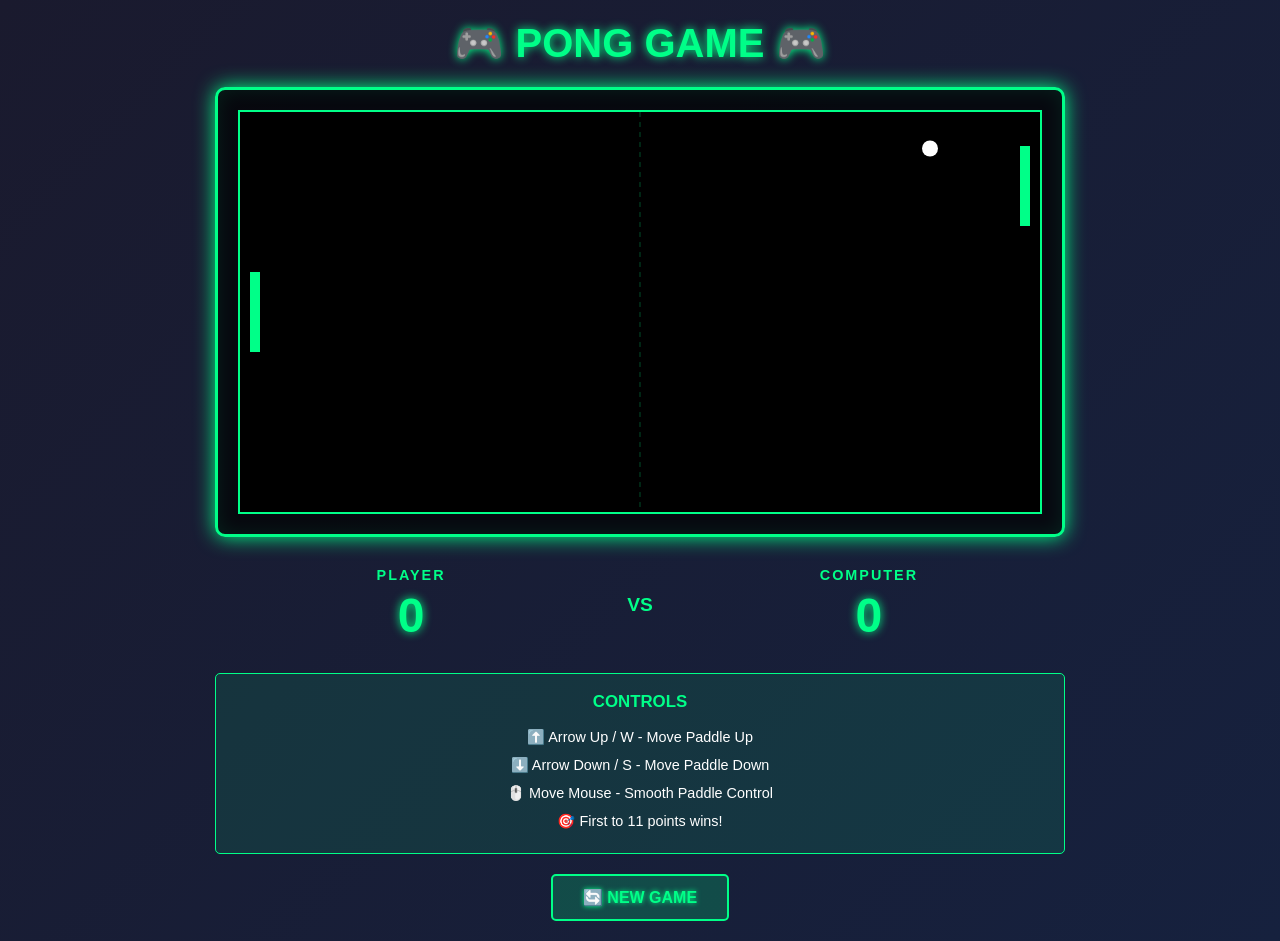
<file: pong.html>
<!DOCTYPE html>
<html lang="en">
<head>
    <meta charset="UTF-8">
    <meta name="viewport" content="width=device-width, initial-scale=1.0">
    <title>Pong Game</title>
    <link rel="stylesheet" href="pong.css">
</head>
<body>
    <div class="container">
        <h1>🎮 PONG GAME 🎮</h1>
        
        <div class="game-wrapper">
            <canvas id="pongCanvas" width="800" height="400"></canvas>
        </div>

        <div class="scoreboard">
            <div class="score-container">
                <div class="score-label">Player</div>
                <div class="score" id="playerScore">0</div>
            </div>
            <div class="vs">VS</div>
            <div class="score-container">
                <div class="score-label">Computer</div>
                <div class="score" id="computerScore">0</div>
            </div>
        </div>

        <div class="controls">
            <h3>Controls</h3>
            <div class="control-item">⬆️ Arrow Up / W - Move Paddle Up</div>
            <div class="control-item">⬇️ Arrow Down / S - Move Paddle Down</div>
            <div class="control-item">🖱️ Move Mouse - Smooth Paddle Control</div>
            <div class="control-item">🎯 First to 11 points wins!</div>
        </div>

        <div class="button-group">
            <button id="resetBtn">🔄 New Game</button>
        </div>
    </div>

    <script src="pong.js"></script>
</body>
</html>
</file>
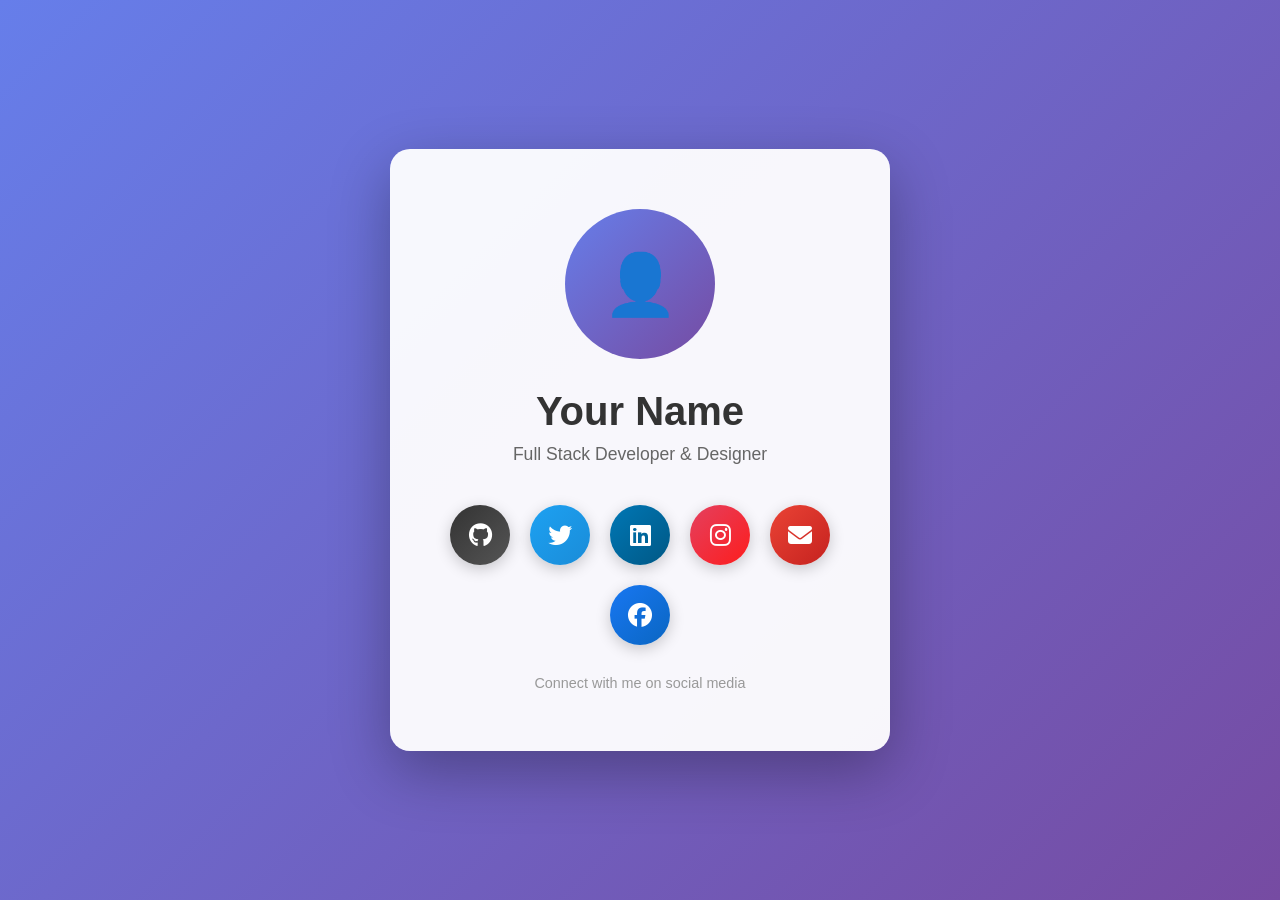
<file: protfilo.html>
<!DOCTYPE html>
<html lang="en">
<head>
    <meta charset="UTF-8">
    <meta name="viewport" content="width=device-width, initial-scale=1.0">
    <title>My Portfolio</title>
    <link rel="stylesheet" href="https://cdnjs.cloudflare.com/ajax/libs/font-awesome/6.4.0/css/all.min.css">
    <style>
        * {
            margin: 0;
            padding: 0;
            box-sizing: border-box;
        }

        body {
            font-family: 'Segoe UI', Tahoma, Geneva, Verdana, sans-serif;
            background: linear-gradient(135deg, #667eea 0%, #764ba2 100%);
            min-height: 100vh;
            display: flex;
            justify-content: center;
            align-items: center;
            padding: 20px;
        }

        .container {
            background: rgba(255, 255, 255, 0.95);
            border-radius: 20px;
            padding: 60px 40px;
            box-shadow: 0 20px 60px rgba(0, 0, 0, 0.3);
            text-align: center;
            max-width: 500px;
            animation: slideUp 0.8s ease-out;
        }

        @keyframes slideUp {
            from {
                opacity: 0;
                transform: translateY(50px);
            }
            to {
                opacity: 1;
                transform: translateY(0);
            }
        }

        .profile-img {
            width: 150px;
            height: 150px;
            border-radius: 50%;
            margin: 0 auto 30px;
            background: linear-gradient(135deg, #667eea 0%, #764ba2 100%);
            display: flex;
            align-items: center;
            justify-content: center;
            font-size: 60px;
            animation: float 3s ease-in-out infinite;
        }

        @keyframes float {
            0%, 100% { transform: translateY(0px); }
            50% { transform: translateY(-20px); }
        }

        h1 {
            color: #333;
            margin-bottom: 10px;
            font-size: 2.5em;
            animation: fadeIn 1s ease-out 0.2s both;
        }

        p {
            color: #666;
            margin-bottom: 40px;
            font-size: 1.1em;
            animation: fadeIn 1s ease-out 0.4s both;
        }

        @keyframes fadeIn {
            from { opacity: 0; }
            to { opacity: 1; }
        }

        .social-links {
            display: flex;
            justify-content: center;
            gap: 20px;
            flex-wrap: wrap;
            animation: fadeIn 1s ease-out 0.6s both;
        }

        .social-btn {
            width: 60px;
            height: 60px;
            border-radius: 50%;
            display: flex;
            align-items: center;
            justify-content: center;
            font-size: 1.5em;
            color: white;
            text-decoration: none;
            transition: all 0.3s ease;
            box-shadow: 0 4px 15px rgba(0, 0, 0, 0.2);
            position: relative;
            overflow: hidden;
        }

        .social-btn::before {
            content: '';
            position: absolute;
            top: 50%;
            left: 50%;
            width: 0;
            height: 0;
            border-radius: 50%;
            background: rgba(255, 255, 255, 0.3);
            transform: translate(-50%, -50%);
            transition: width 0.6s, height 0.6s;
        }

        .social-btn:hover::before {
            width: 300px;
            height: 300px;
        }

        .social-btn:hover {
            transform: translateY(-10px);
            box-shadow: 0 8px 25px rgba(0, 0, 0, 0.3);
        }

        .github { background: linear-gradient(135deg, #333, #555); }
        .twitter { background: linear-gradient(135deg, #1DA1F2, #1a8cd8); }
        .linkedin { background: linear-gradient(135deg, #0077B5, #005885); }
        .instagram { background: linear-gradient(135deg, #E4405F, #fd1d1d); }
        .email { background: linear-gradient(135deg, #EA4335, #c5221f); }
        .facebook { background: linear-gradient(135deg, #1877F2, #0a66c2); }

        .social-btn i {
            position: relative;
            z-index: 1;
        }

        .label {
            margin-top: 30px;
            color: #999;
            font-size: 0.9em;
        }
    </style>
</head>
<body>
    <div class="container">
        <div class="profile-img">👤</div>
        <h1>Your Name</h1>
        <p>Full Stack Developer & Designer</p>

        <div class="social-links">
            <a href="https://github.com" class="social-btn github" title="GitHub">
                <i class="fab fa-github"></i>
            </a>
            <a href="https://twitter.com" class="social-btn twitter" title="Twitter">
                <i class="fab fa-twitter"></i>
            </a>
            <a href="https://linkedin.com" class="social-btn linkedin" title="LinkedIn">
                <i class="fab fa-linkedin"></i>
            </a>
            <a href="https://instagram.com" class="social-btn instagram" title="Instagram">
                <i class="fab fa-instagram"></i>
            </a>
            <a href="mailto:your@email.com" class="social-btn email" title="Email">
                <i class="fas fa-envelope"></i>
            </a>
            <a href="https://facebook.com" class="social-btn facebook" title="Facebook">
                <i class="fab fa-facebook"></i>
            </a>
        </div>

        <div class="label">Connect with me on social media</div>
    </div>
</body>
</html>
</file>
<file: pong.css>
* {
    margin: 0;
    padding: 0;
    box-sizing: border-box;
}

body {
    font-family: 'Arial', sans-serif;
    background: linear-gradient(135deg, #1a1a2e 0%, #16213e 100%);
    display: flex;
    justify-content: center;
    align-items: center;
    min-height: 100vh;
    color: #fff;
}

.container {
    text-align: center;
    padding: 20px;
}

h1 {
    font-size: 2.5rem;
    margin-bottom: 20px;
    color: #00ff88;
    text-shadow: 0 0 10px #00ff88;
    font-weight: bold;
}

.game-wrapper {
    background: rgba(0, 0, 0, 0.7);
    border: 3px solid #00ff88;
    border-radius: 10px;
    padding: 20px;
    box-shadow: 0 0 20px #00ff88, inset 0 0 20px rgba(0, 255, 136, 0.1);
    margin-bottom: 20px;
}

#pongCanvas {
    display: block;
    background: #000;
    border: 2px solid #00ff88;
    max-width: 100%;
    height: auto;
    cursor: none;
}

.scoreboard {
    display: flex;
    justify-content: space-around;
    align-items: center;
    margin: 20px 0;
    font-size: 1.5rem;
    font-weight: bold;
}

.score-container {
    flex: 1;
    padding: 10px;
}

.score-label {
    font-size: 0.9rem;
    color: #00ff88;
    margin-bottom: 5px;
    text-transform: uppercase;
    letter-spacing: 2px;
}

.score {
    font-size: 3rem;
    color: #00ff88;
    text-shadow: 0 0 10px #00ff88;
}

.vs {
    color: #00ff88;
    font-size: 1.2rem;
    padding: 0 20px;
}

.controls {
    background: rgba(0, 255, 136, 0.1);
    border: 1px solid #00ff88;
    border-radius: 5px;
    padding: 15px;
    margin: 20px 0;
    font-size: 0.9rem;
    line-height: 1.6;
}

.controls h3 {
    color: #00ff88;
    margin-bottom: 10px;
    text-transform: uppercase;
}

.control-item {
    margin: 5px 0;
}

.button-group {
    display: flex;
    gap: 10px;
    justify-content: center;
    margin-top: 20px;
}

button {
    padding: 12px 30px;
    font-size: 1rem;
    font-weight: bold;
    border: 2px solid #00ff88;
    background: rgba(0, 255, 136, 0.2);
    color: #00ff88;
    cursor: pointer;
    border-radius: 5px;
    text-transform: uppercase;
    transition: all 0.3s ease;
    text-shadow: 0 0 5px #00ff88;
}

button:hover {
    background: rgba(0, 255, 136, 0.4);
    box-shadow: 0 0 15px #00ff88;
    transform: scale(1.05);
}

button:active {
    transform: scale(0.98);
}

@media (max-width: 768px) {
    h1 {
        font-size: 1.8rem;
    }

    #pongCanvas {
        width: 100%;
        max-height: 70vh;
    }

    .scoreboard {
        flex-direction: column;
        gap: 15px;
    }

    .score {
        font-size: 2.5rem;
    }

    .vs {
        padding: 10px 0;
    }

    .button-group {
        flex-direction: column;
    }

    button {
        width: 100%;
    }

    .controls {
        font-size: 0.8rem;
    }
}
</file>
